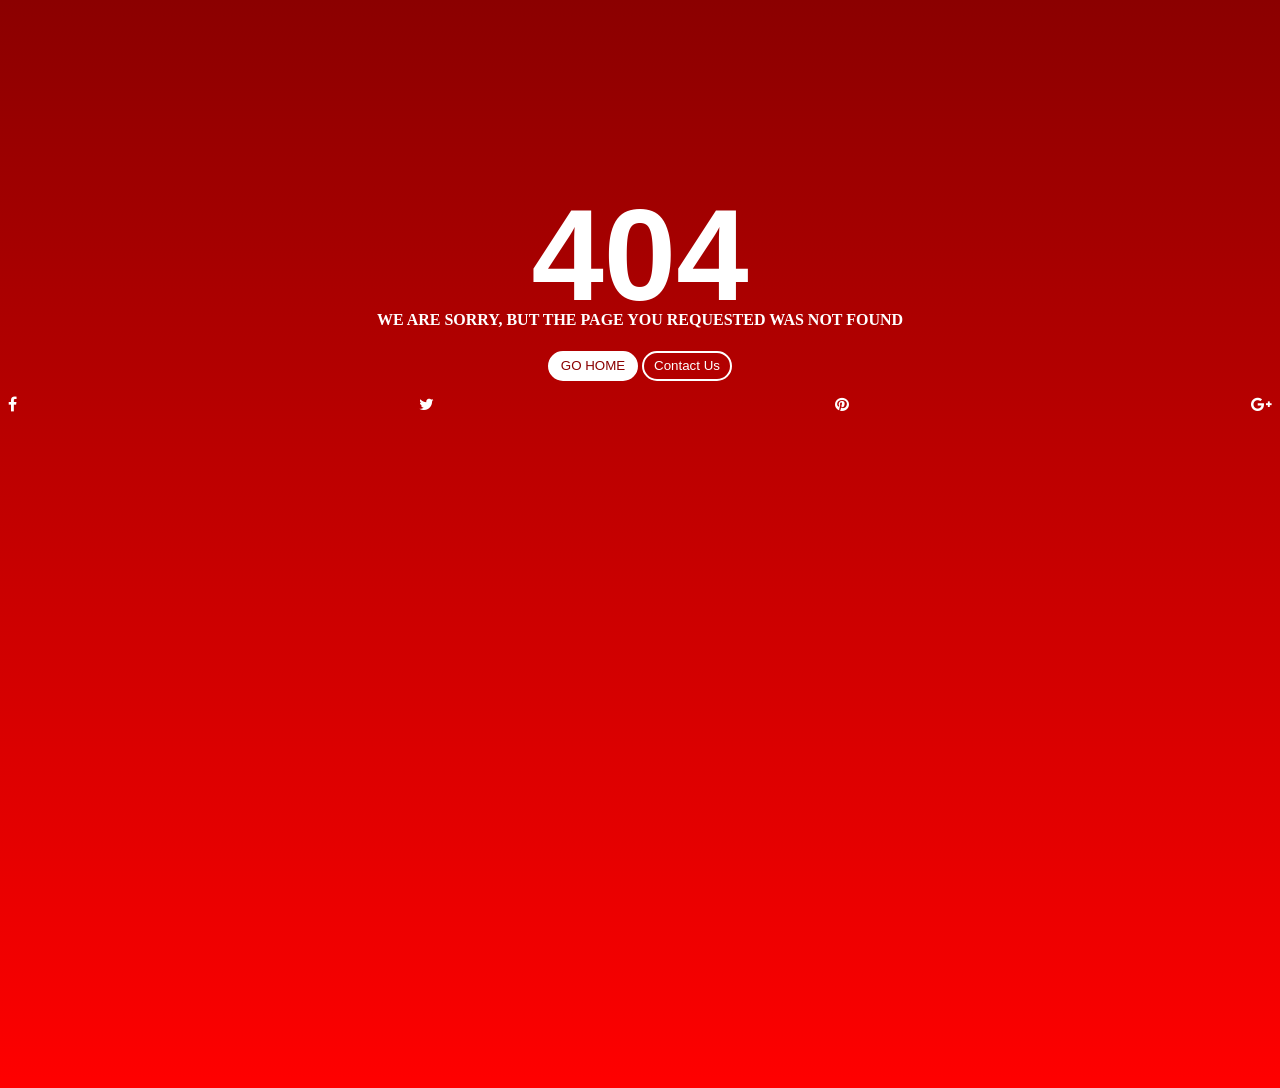
<file: Projects/Color Lib/index.html>
<!DOCTYPE html>
<html lang="en">
<head>
  <meta charset="UTF-8">
  <title>404 error</title>
  <link rel="stylesheet" href="./style.css">
  <link rel="stylesheet" href="https://cdnjs.cloudflare.com/ajax/libs/font-awesome/4.7.0/css/font-awesome.min.css">
<body>
  <div class="error">
    <h1 class="main-error-code">404</h1>
    <h4>WE ARE SORRY, BUT THE PAGE YOU REQUESTED WAS NOT FOUND</h4>
  </div>
  <div>
    <button class="buttons1">GO HOME</button>
    <button class="buttons2">Contact Us</button>
  </div>
  <div class="icons">
    <a href="https://www.facebook.com/">
      <span class="fa fa-facebook" style="color: white;"></span>
    </a>
    <a href="https://x.com/">
      <span class="fa fa-twitter" style="color: white;"></span>
    </a>
    <a href="https://www.pinterest.com/">
      <span class="fa fa-pinterest" style="color: white;"></span>
    </a>
    <a href="http://www.google.com/">
      <span class="fa fa-google-plus" style="color: white;"></span>
    </a>
  </div>
</body>
</html>
</file>
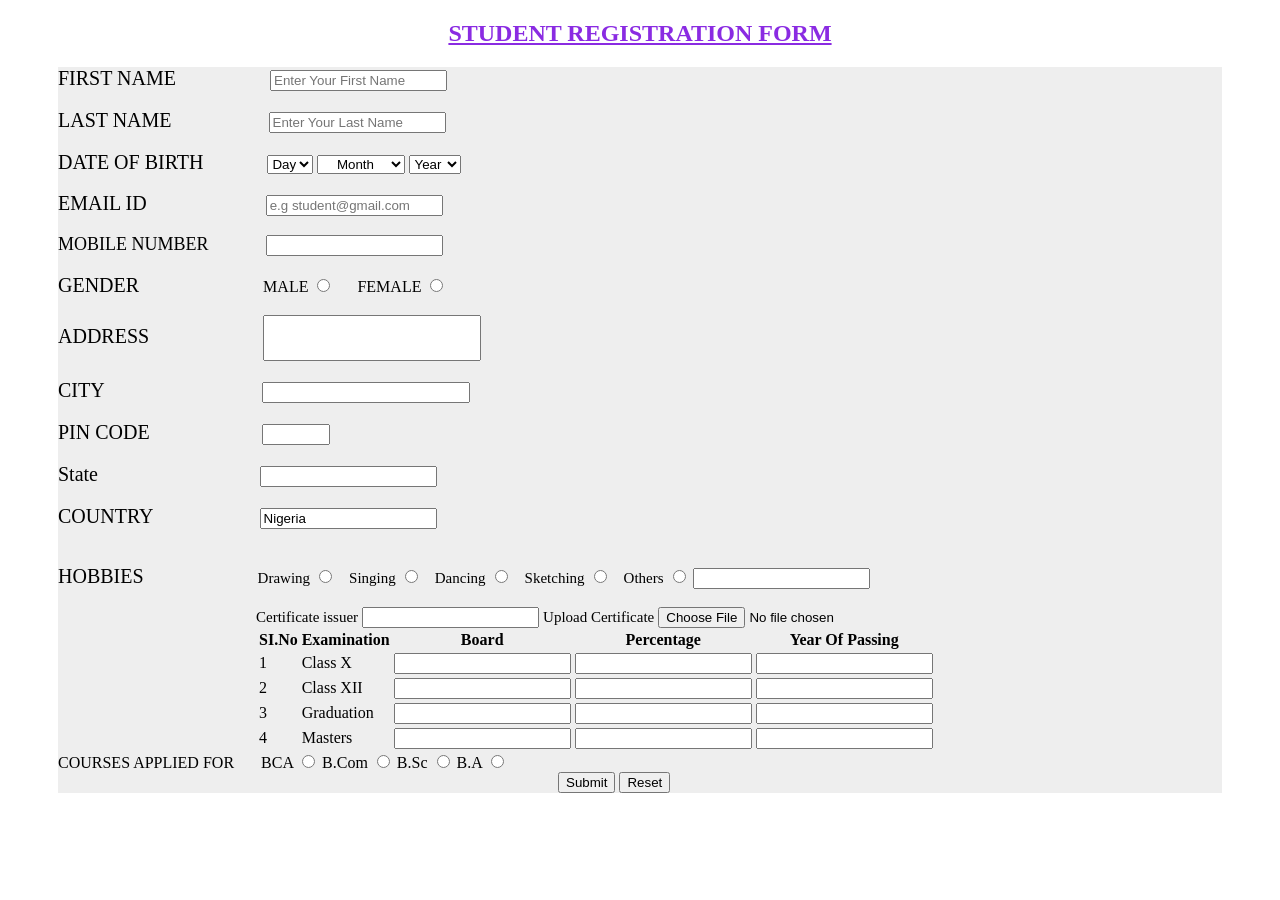
<file: Projects/Form/index.html>
<!doctype html>
<html lang="en">
  <head>
    <meta charset="UTF-8" />
    <meta name="viewport" content="width=device-width, initial-scale=1.0" />
    <title>Student Registration Form</title>
  </head>
  <body>
    <main>
      <section>
        <h1 style="text-align: center; color: blueviolet;"><u>STUDENT REGISTRATION FORM</u></h1>
        <form action="" method="" class="" style="background-color: #eeeeee; margin-left: 50px; margin-right: 50px;">
          <div>
            <!--First Name-->
            <label for="firstname" style="font-size: 20px">FIRST NAME</label>
            <input
              style="margin-left: 90px"
              type="text"
              id="firstname"
              name="firstname"
              minlength="3"
              maxlength="30"
              placeholder="Enter Your First Name"
              required
            /> <br /><br />
          </div>
          <div>
            <!--Last Name-->
            <label for="lastname" style="font-size: 20px">LAST NAME</label>
            <input
              type="text"
              minlength="3"
              maxlength="30"
              name="name"
              placeholder="Enter Your Last Name"
              required
              style="margin-left: 93px"
            /><br /><br />
          </div>
          <div>
            <label for="dateofbirth" style="font-size: 20px;">DATE OF BIRTH</label>
            <select name="Day" id="Day" style="margin-left: 60px;">
              <option value="">Day</option>
              <option value="">1</option>
              <option value="">2</option>
              <option value="">3</option>
              <option value="">4</option>
              <option value="">5</option>
              <option value="">6</option>
              <option value="">7</option>
              <option value="">8</option>
              <option value="">9</option>
              <option value="">10</option>
              <option value="">11</option>
              <option value="">12</option>
              <option value="">13</option>
              <option value="">14</option>
              <option value="">15</option>
              <option value="">16</option>
              <option value="">17</option>
              <option value="">18</option>
              <option value="">19</option>
              <option value="">20</option>
              <option value="">21</option>
              <option value="">22</option>
              <option value="">23</option>
              <option value="">24</option>
              <option value="">25</option>
              <option value="">26</option>
              <option value="">27</option>
              <option value="">28</option>
              <option value="">29</option>
              <option value="">30</option>
              <option value="">31</option>
            </select>
            <select name="Month" id="Month">
              <option value="" style="text-align: center;">Month</option>
              <option value="">January</option>
              <option value="">Febuary</option>
              <option value="">March</option>
              <option value="">April</option>
              <option value="">May</option>
              <option value="">June</option>
              <option value="">July</option>
              <option value="">August</option>
              <option value="">September</option>
              <option value="">October</option>
              <option value="">November</option>
              <option value="">December</option>
            </select>
            <select name="Year" id="Year">
              <option value="">Year</option>
              <option value="">2024</option>
              <option value="">2023</option>
              <option value="">2022</option>
              <option value="">2021</option>
              <option value="">2020</option>
              <option value="">2019</option>
              <option value="">2018</option>
              <option value="">2017</option>
              <option value="">2016</option>
              <option value="">2015</option>
              <option value="">2014</option>
              <option value="">2013</option>
              <option value="">2012</option>
              <option value="">2011</option>
              <option value="">2010</option>
              <option value="">2009</option>
              <option value="">2008</option>
              <option value="">2007</option>
              <option value="">2006</option>
              <option value="">2005</option>
              <option value="">2004</option>
              <option value="">2003</option>
            </select><br><br>
          </div>
          <div>
            <!--Email ID-->
            <label for="email" style="font-size: 20px;">EMAIL ID</label>
            <input
             type="email"
             name="email"
             placeholder="e.g student@gmail.com" required
             style="margin-left: 115px;"
             /><br /><br />
          </div>
          <div>
            <!--Mobile Number-->
            <label for="number" style="font-size: 18px;">MOBILE NUMBER</label>
            <input
             type="tel"
             name="Mobile Number"
             minlength="3"
             maxlength="10"
             style="margin-left: 53px;"
            /> <br><br>
          </div>
          <div>
            <!--Gender-->
            <label style="font-size: 20px; margin-right: 120px;">GENDER</label>
            <label for="male">MALE</label>
            <input
             type="radio"
             name="Gender"
             id="Male"
            >
            
            <label for="female" style="margin-left: 20px;">FEMALE</label>
            <input
             type="radio"
             name="Gender"
             id="Female"
            ><br><br>
          </div>
          <div>
            <!--Address-->
            <label for="Address" style="font-size: 20px;">ADDRESS</label>
            <input
             type="text"
             name="address"
             style="width: 210px; height: 40px; margin-left: 110px;"
            ><br><br>
          </div>
          <div>
            <!--City-->
            <label for="City" style="font-size: 20px;">CITY</label>
            <input
             type="text"
             name="city"
             maxlength="30"
             style="margin-left: 153px; width: 200px;"  
            ><br><br>
          </div>
          <div>
            <!--Pin Code-->
            <label for="Pin Code" style="font-size: 20px;">PIN CODE</label>
            <input
             type="tel"
             inputmode="numeric"
             pattern="[0-9]*"
             name="pin code"
             maxlength="6"
             style="margin-left: 108px; width: 60px;"
            ><br><br>
          </div>
          <div>
            <!--State-->
            <label for="state" style="font-size: 20px;">State</label>
            <input type="text"
              name="state"
              maxlength="30"
              style="margin-left: 158px;"
            ><br><br>
          </div>
          <div>
            <!--Country-->
            <label for="country" style="font-size: 20px;">COUNTRY</label>
            <input type="text"
            name="country"
            style="margin-left: 102px;" required value="Nigeria">
          </div><br><br>
          <div>
            <!--Hobbies-->
            <label for="hobbies" style="font-size: 20px;">HOBBIES</label>
            <label for="drawing" style="margin-left: 110px; font-size: 15px;">Drawing</label>
            <input type="radio" name="hobbies" id="drawing">

            <label for="singing" style="font-size: 15px; margin-left: 10px;">Singing</label>
            <input type="radio" name="hobbies" id="singing">

            <label for="dancing" style="font-size: 15px; margin-left: 10px;">Dancing</label>
            <input type="radio" name="hobbies" id="dancing">

            <label for="sketching" style="font-size: 15px; margin-left: 10px;">Sketching</label>
            <input type="radio" name="hobbies" id="sketching">

            <label for="others" style="font-size: 15px; margin-left: 10px;">Others</label>
            <input type="radio" name="hobbies" id="others">
            <input type="text" name="hobbies" id="others">
          </div><br>
          <div>
            <!--Certificate-->
            <label for="certificate issuer" style="font-size: 15px; margin-left: 198px;">Certificate issuer</label>
            <input type="text" name="certificate issuer">
            <label for="upload certificate" style="font-size: 15px;">Upload Certificate</label>
            <input type="file" id="myFile" name="filename">
          </div>
          <div>
            <table style="margin-left: 198px;">
              <tr>
                <th><label for="SI.No">SI.No</label></th>
                <th><label for="exam">Examination</label></th>
                <th><label for="board">Board</label></th>
                <th><label for="percentage">Percentage</label></th>
                <th><label for="year">Year Of Passing</label></th>
              </tr>
              <tbody>
                <tr>
                  <td>1</td>
                  <td>Class X</td>
                  <td><input type="text" for="board" name="board" id="board"></td>
                  <td><input type="number" for="percentage"></td>
                  <td><input type="number" for="year"></td>
                </tr>
                <tr>
                  <td>2</td>
                  <td>Class XII</td>
                  <td><input type="text" maxlength="10"></td>
                  <td><input type="number"></td>
                  <td><input type="number"></td>
                </tr>
                <tr>
                  <td>3</td>
                  <td>Graduation</td>
                  <td><input type="text"></td>
                  <td><input type="number"></td>
                  <td><input type="number"></td>
                </tr>
                <tr>
                  <td>4</td>
                  <td>Masters</td>
                  <td><input type="text"></td>
                  <td><input type="number"></td>
                  <td><input type="number"></td>
                </tr>
              </tbody>
            </table>
          </div>
          <div>
            <label for="course applied">COURSES APPLIED FOR</label>
            <label for="BCA" style="margin-left: 23px;">BCA</label>
            <input type="radio" for="BCA">

            <label for="B.Com">B.Com</label>
            <input type="radio" for="B.Com">

            <label for="B.Sc">B.Sc</label>
            <input type="radio" for="B.Sc">

            <label for="B.A">B.A</label>
            <input type="radio" for="B.A">
          </div>
          <div style="margin-left: 500px;">
            <input type="submit" value="Submit">
            <input type="reset" value="Reset">
          </div>
        </form>
      </section>
    </main>
  </body>
</html>
</file>
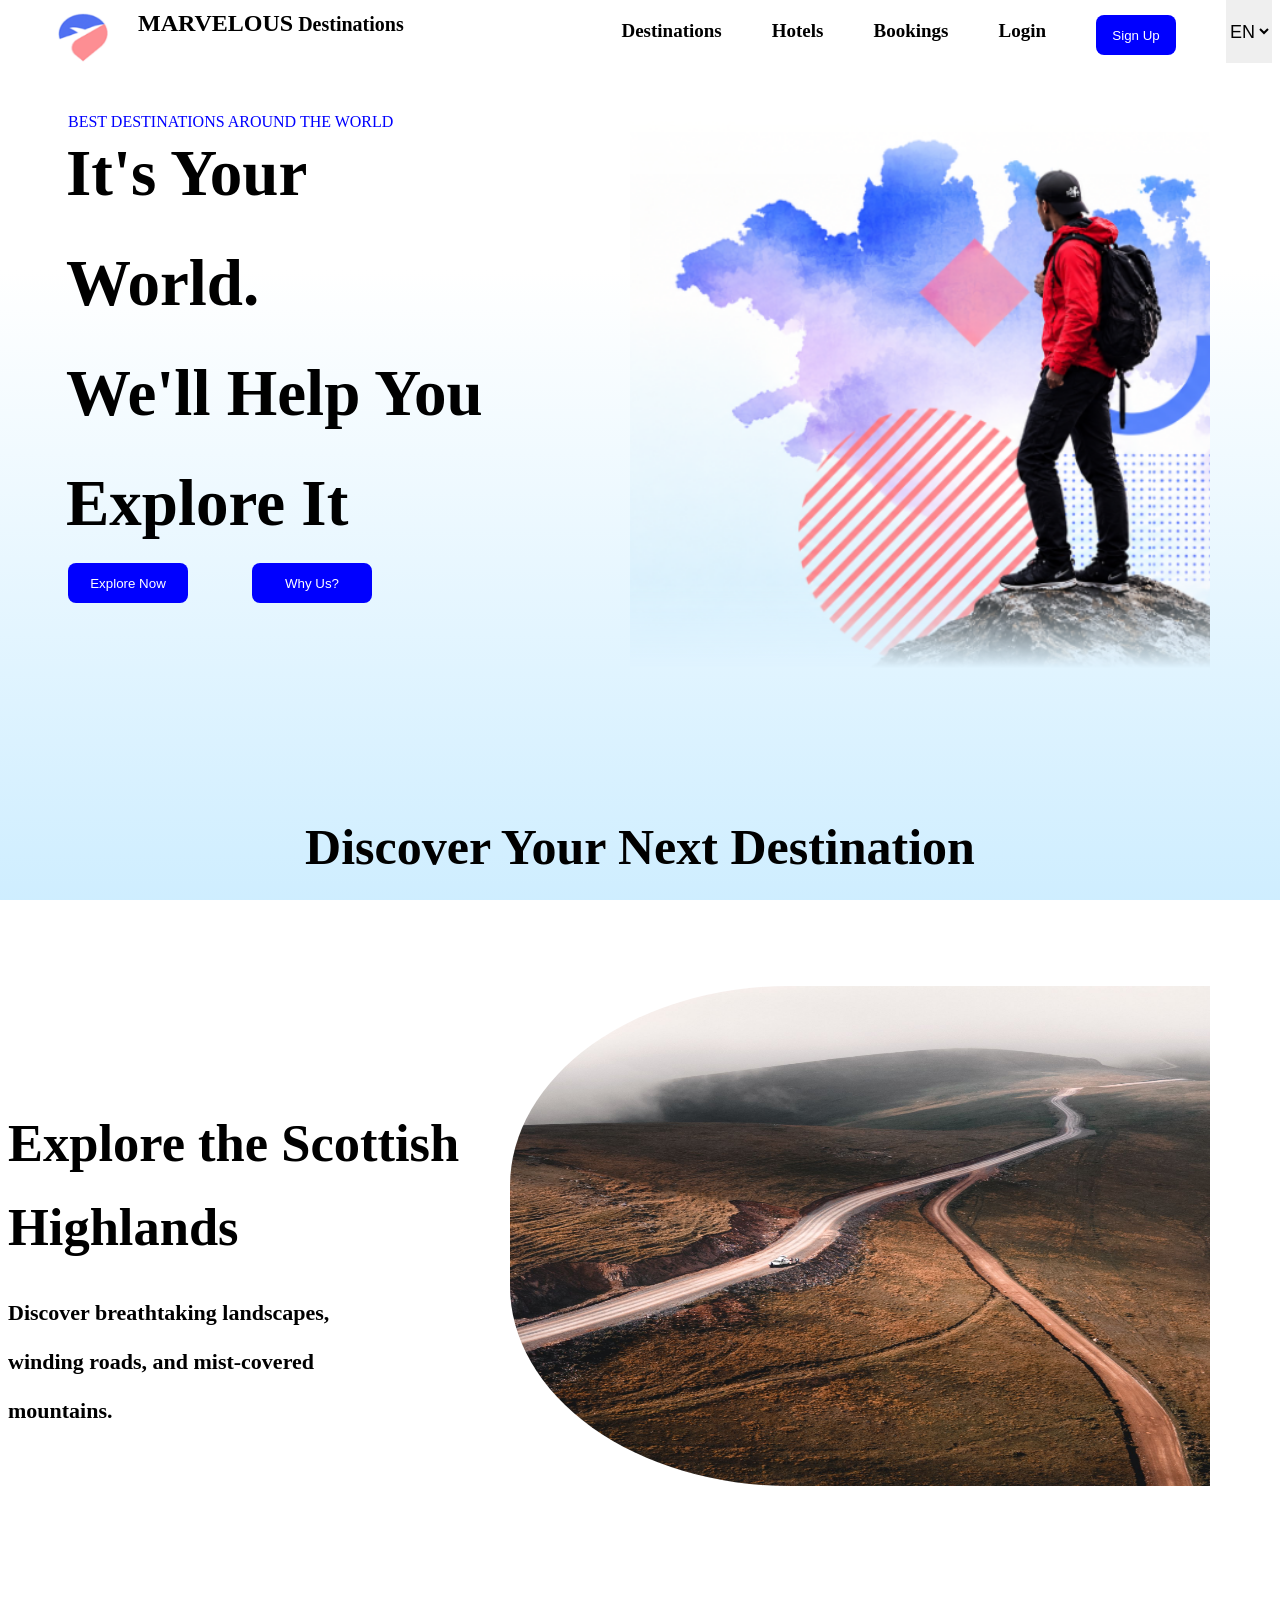
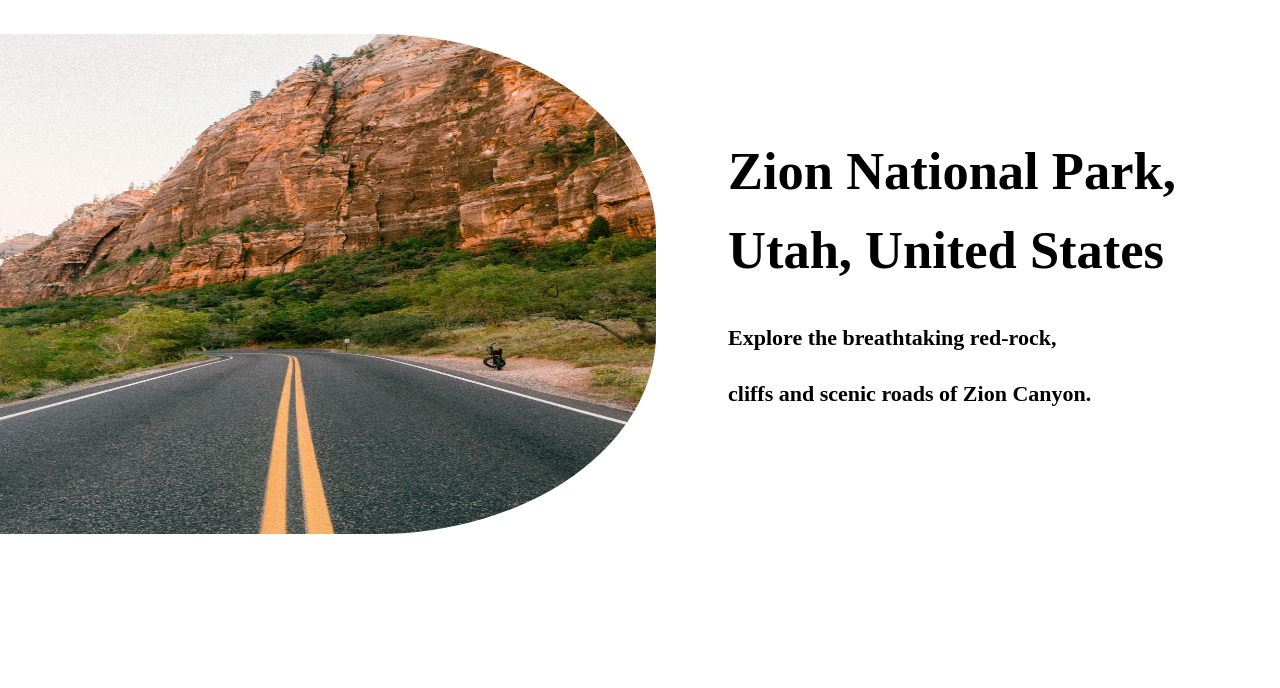
<file: Projects/Travel-website/index.html>
<!DOCTYPE html>
<html lang="en">
<head>
  <meta charset="UTF-8">
  <meta name="viewport" content="width=device-width, initial-scale=1.0">
  <title>Marvelous Destination</title>
  <link rel="stylesheet" href="./style.css">
</head>
<body>
    <!--HEADER-->
    <header>
      <section>
        <nav>
          <ul class="nav">
            <img src="logo.png" alt="logo" class="logo">
            <div class="name">
              <strong class="em">MARVELOUS</strong>
              <span>Destinations</span>
            </div>
            <div class="nav-right">
              <a href="#">Destinations</a>
              <a href="#">Hotels</a>
              <a href="#">Bookings</a>
              <a href="#">Login</a>
              <a href="dign-up.html"><button class="btn-signup">Sign Up</button></a>
              <select name="lang" id="lang">
                <a href="#"><option value="">EN</option></a>
                <option value=""><a href="fr.html">FR</a></option>
                <option value="">SP</option>
                <option value="">AR</option>
              </select>
            </div>
         </ul>
        </nav>
      </section>
    </header>
  <main>
    <section class="hero-left">
      <p class="hero-text1">BEST DESTINATIONS AROUND THE WORLD</p>
      <div class="hero-text2">  
        <p>It's Your</p>
        <p>World.</p>
        <p>We'll Help You</p>
        <p>Explore It</p>
      </div>
      <a href="#dis-info"><button class="btn-explore">Explore Now</button></a>
      <a href="why-us.html"><button class="btn-explore">Why Us?</button></a>
    </section>
    <img src="hero.png" alt="hero image" class="hero-image">
    <section class="hero-right">
      
    </section>
    <h2 class="dis" id="dis-info">Discover Your Next Destination</h2>
    <section class="places" id="explore-info">
      
      <img src="isle of skye.jpg" alt="Isle Of Skye, Scotland">
      <div class="img-text">
        <h2>Explore the Scottish</h2> 
        <h2>Highlands</h2>
      </div>
      <p>Discover breathtaking landscapes,</p> <p>winding roads, and mist-covered</p> <p> mountains.</p>
    </section>
    <section class="places2">
        <img src="zion-park.jpg" alt="Zion National Park Utah, USA">
        <div class="img-text2">
        <h2> Zion National Park,</h2> <h2>Utah, United States</h2>
        <p>  Explore the breathtaking red-rock,</p> <p>cliffs and scenic roads of Zion Canyon.</p>
      </div>
    </section>
  </main>
</body>
</html>
</file>
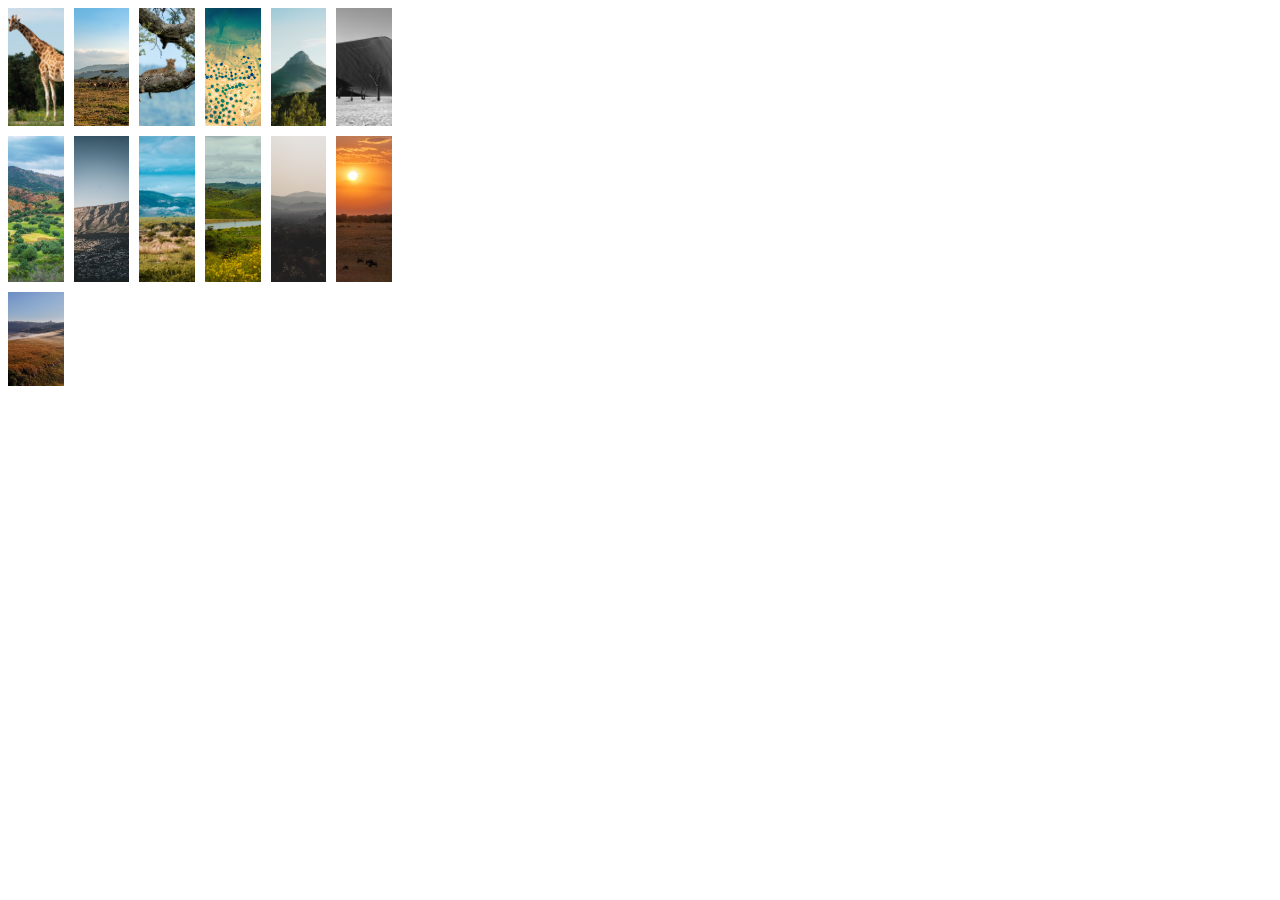
<file: Projects/Grid/grid.html>
<!DOCTYPE html>
<html lang="en">
<head>
  <meta charset="UTF-8">
  <meta name="viewport" content="width=device-width, initial-scale=1.0">
  <title>Grid</title>
  <link rel="stylesheet" href="./gridstyle.css">
<body>
  <!--<header>

        <nav>Header</nav>
      </header>
      <ul>category</ul>
      <main>Main content</main>
      <aside>Sidebar</aside>
      <footer>footer</footer>
  -->
      <div class="grid">
        <div class="item-1"><img src="square (1).jpg" alt=""></div>
        <div class="item-2"><img src="square (2).jpg" alt=""></div>
        <div class="item-3"><img src="square (3).jpg" alt=""></div>
        <div class="item-4"><img src="square (4).jpg" alt=""></div>
        <div class="item-5"><img src="square (5).jpg" alt=""></div>
        <div class="item-6"><img src="square (6).jpg" alt=""></div>
        <div class="item-7"><img src="square (7).jpg" alt=""></div>
        <div class="item-8"><img src="square(8).jpg" alt=""></div>
        <div class="item-9"><img src="vertical (1).jpg" alt=""></div>
        <div class="item-10"><img src="vertical (2).jpg" alt=""></div>
        <div class="item-11"><img src="vertical (3).jpg" alt=""></div>
        <div class="item-12"><img src="horinzontal (1).jpg" alt=""></div>
        <div class="item-13"><img src="horinzontal (2).jpg" alt=""></div>
      </div>
</body>
</html>
</file>
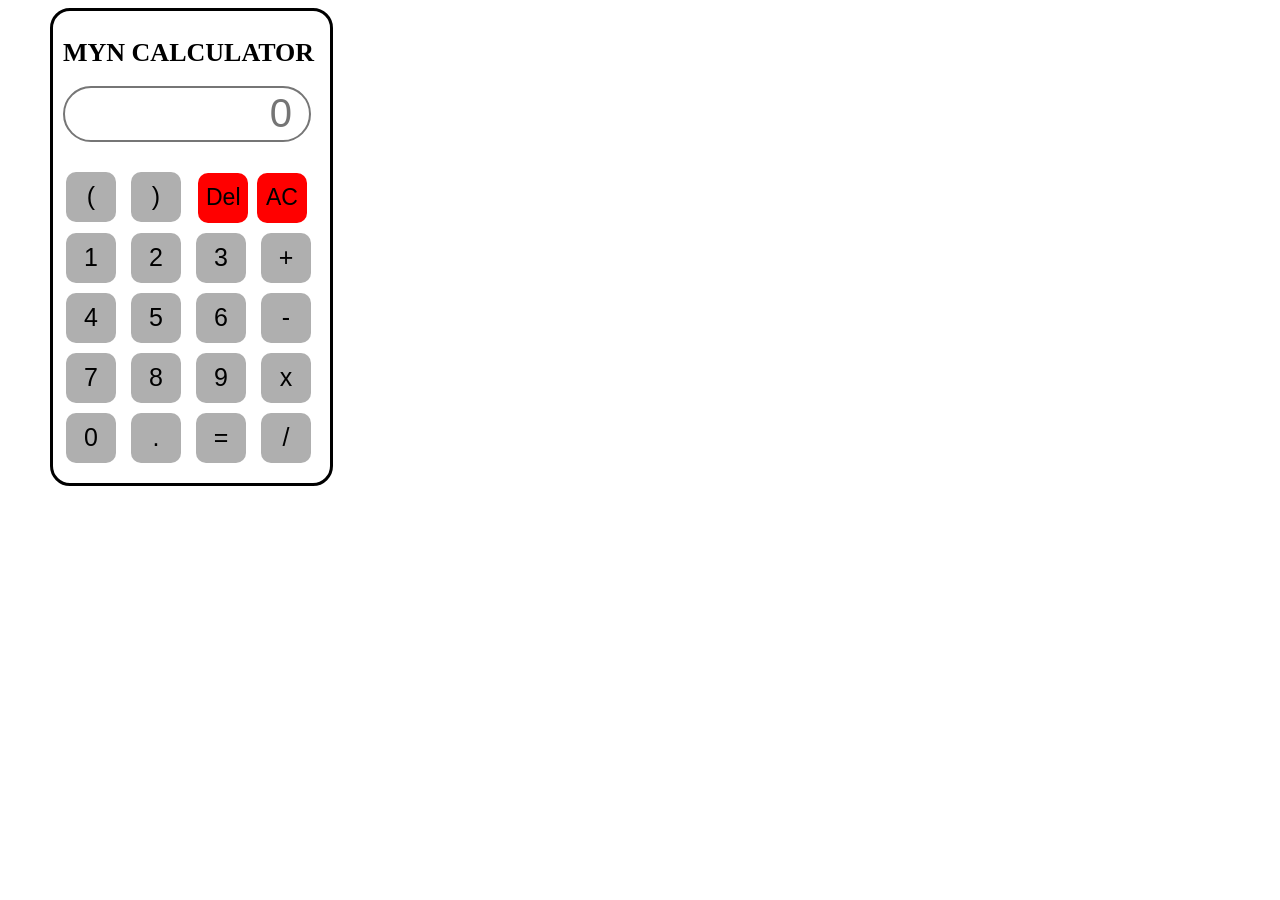
<file: Projects/Travel-website/calc.html>
<!DOCTYPE html>
<html lang="en">
<head>
  <meta charset="UTF-8">
  <meta name="viewport" content="width=device-width, initial-scale=1.0">
  <title>MYN CALCULATOR</title>
  <link rel="stylesheet" href="calc.css">
  <script src="calc.js"></script>
</head>
<body>
  <h1>MYN CALCULATOR</h1>
  <input type="number" name="screen" id="screen" readonly placeholder="0"><br>
  <button class="btn">(</button>
  <button class="btn">)</button>
  <button class="btn-e">Del</button>
  <button class="btn-e">AC</button><br>
  <button class="btn" onclick="no1()">1</button>
  <button class="btn" onclick="no2()">2</button>
  <button class="btn" onclick="no3()">3</button>
  <button class="btn" onclick="no4()">+</button><br>
  <button class="btn" onclick="no5()">4</button>
  <button class="btn" onclick="no6()">5</button>
  <button class="btn" onclick="no7()">6</button>
  <button class="btn" onclick="no8()">-</button><br>
  <button class="btn" onclick="no9()">7</button>
  <button class="btn" onclick="no10()">8</button>
  <button class="btn" onclick="no11()">9</button>
  <button class="btn" onclick="no12()">x</button><br>
  <button class="btn" onclick="no13()">0</button>
  <button class="btn" onclick="no14()">.</button>
  <button class="btn" onclick="no15()">=</button>
  <button class="btn" onclick="no16()">/</button>
</body>
</html>
</file>
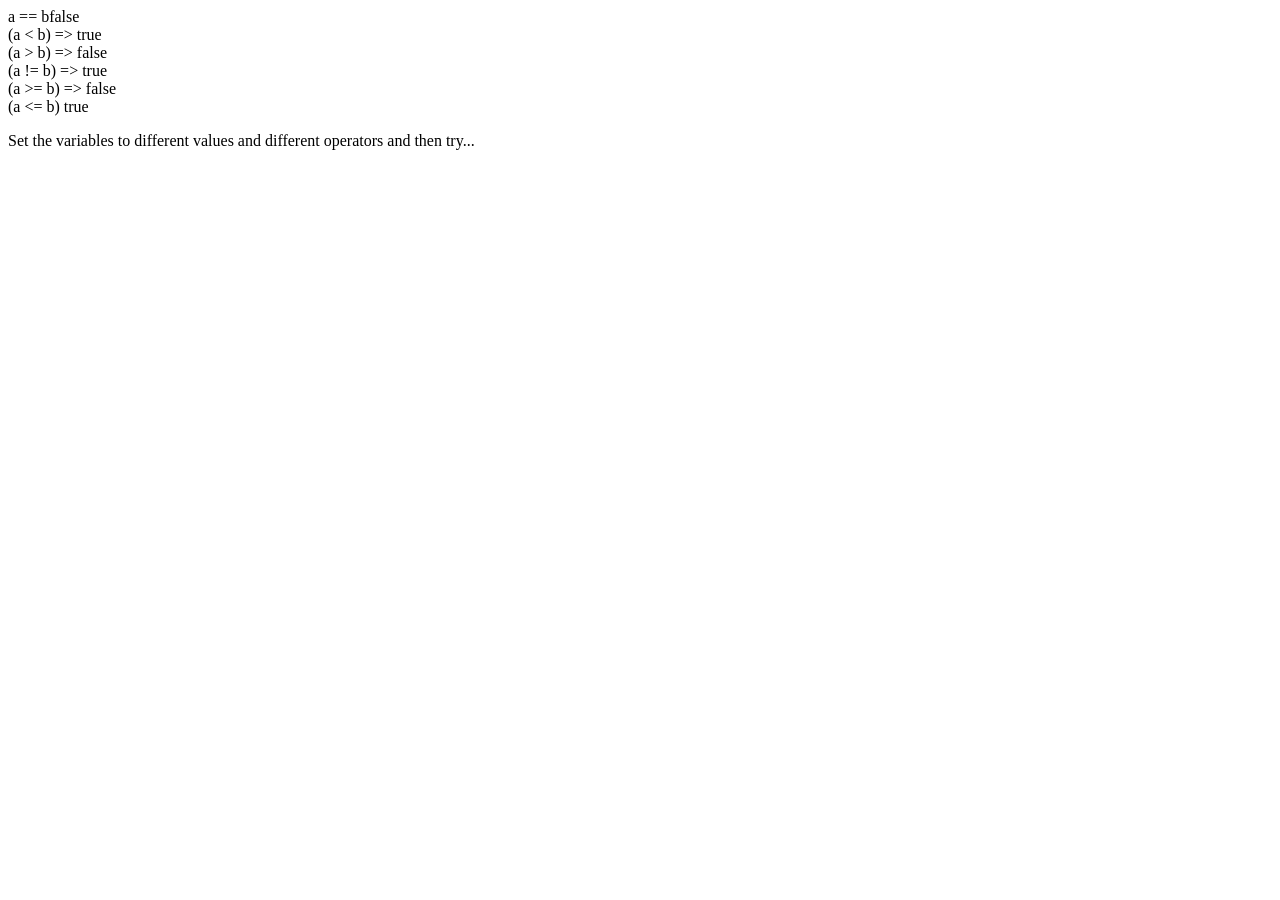
<file: Projects/Travel-website/class.html>
<!DOCTYPE html>
<html lang="en">
  <head>
    <meta charset="UTF-8">
    <meta name="viewport" content="width=device-width, initial-scale=1.0">
    <title>Document</title>
  </head>
  <body>
    <script type="text/javascript">
      var a = 10;
      var b = 20;
      var linebreak = "<br />";
      document.write("a == b");
      result = (a == b);
      document.write(result);
      document.write(linebreak);
      document.write("(a < b) => ");
      result = (a < b);
      document.write(result);
      document.write(linebreak);
      document.write("(a > b) => ");
      result = (a > b);
      document.write(result);
      document.write(linebreak);
      document.write("(a != b) => ");
      result = (a != b);
      document.write(result);
      document.write(linebreak);
      document.write("(a >= b) => ");
      result = (a >= b);
      document.write(result);
      document.write(linebreak);
      document.write("(a <= b)  ");
      result = (a <= b);
      document.write(result);
      document.write(linebreak);
    </script>
  <p>
    Set the variables to different values and different operators and then try...
  </p>
  </body>
</html>
</file>
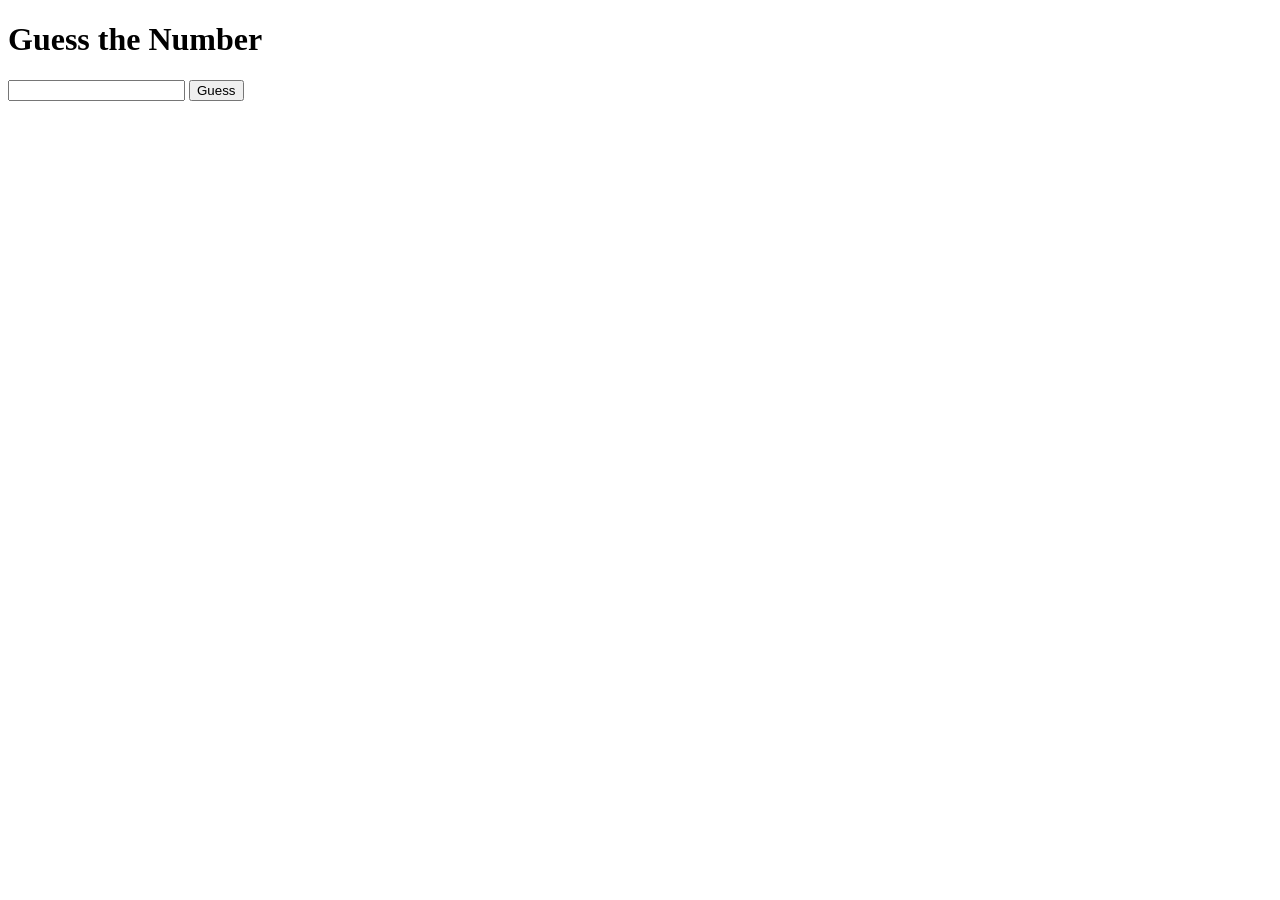
<file: Projects/Travel-website/Guess-Game.html>
<!DOCTYPE html>
<html lang="en">
  <head>
    <meta charset="UTF-8">
    <meta name="viewport" content="width=device-width, initial-scale=1.0">
    <title>Guess The Number</title>
  </head>
  <body>
    <h1>Guess the Number</h1>

    <input type="number" id="guessInput">
    <button onclick="checkGuess()">Guess</button>

    <p id="result"></p>

    <script src="guess.js"></script>
  </body>
</html>
</file>
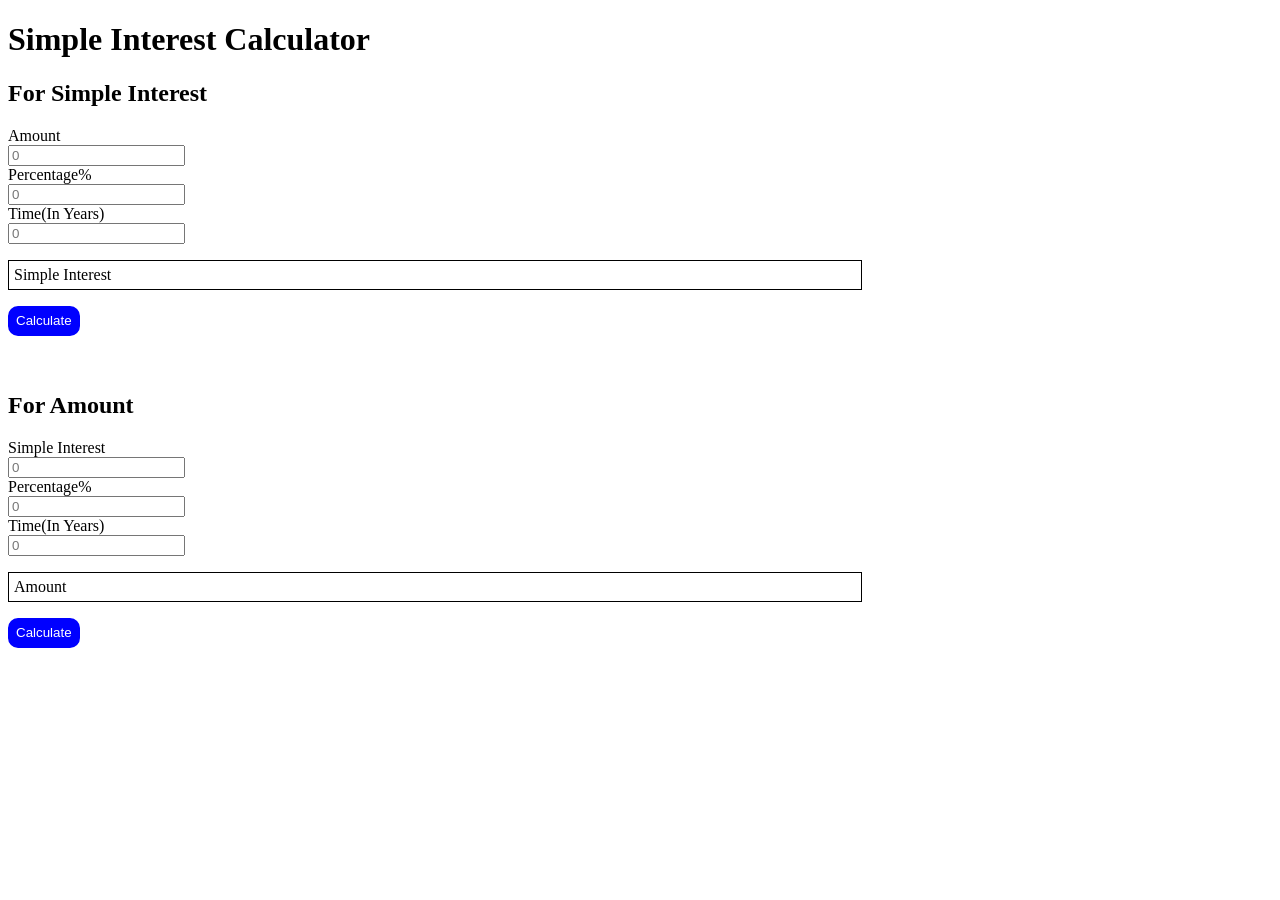
<file: Projects/Travel-website/SimpleInterest.html>
<!DOCTYPE html>
<html lang="en">
<head>
  <meta charset="UTF-8">
  <meta name="viewport" content="width=device-width, initial-scale=1.0">
  <title>Simple Interest Calculator</title>
  <link rel="stylesheet" href="si.css">
</head>
<body>
  <div class="div1">
    <h1>Simple Interest Calculator</h1>
    <h2>For Simple Interest</h2>
    <label for="principal">Amount</label><br>
    <input type="number" id="principal" placeholder="0"><br>

    <label for="rate">Percentage%</label><br>
    <input type="number" id="rate" placeholder="0"><br>

    <label for="time">Time(In Years)</label><br>
    <input type="number" id="time" placeholder="0">

    <p id="announce"></p>
    <p id="result1"  style="border-style: solid; border-width: 1px; color: black; border-color: black; padding: 5px; margin-right: 410px;" >Simple Interest</p>
    <button onclick="simpleInterest()" class="btn">Calculate</button>
  </div><br><br>
  <div class="div2">
    <h2>For Amount</h2>
    <label for="si2">Simple Interest</label><br>
    <input type="number" id="si2" placeholder="0"><br>

    <label for="rate2">Percentage%</label><br>
    <input type="number" id="rate2" placeholder="0"><br>

    <label for="time2">Time(In Years)</label><br>
    <input type="number" id="time2" placeholder="0">

    <p id="announce"></p>
    <p id="result2"  style="border-style: solid; border-width: 1px; color: black; border-color: black; padding: 5px; margin-right: 410px;" >Amount</p>
    <button onclick="amount()" class="btn">Calculate</button>
  </div>
  <script src="si.js"></script>
</body>
</html>
</file>
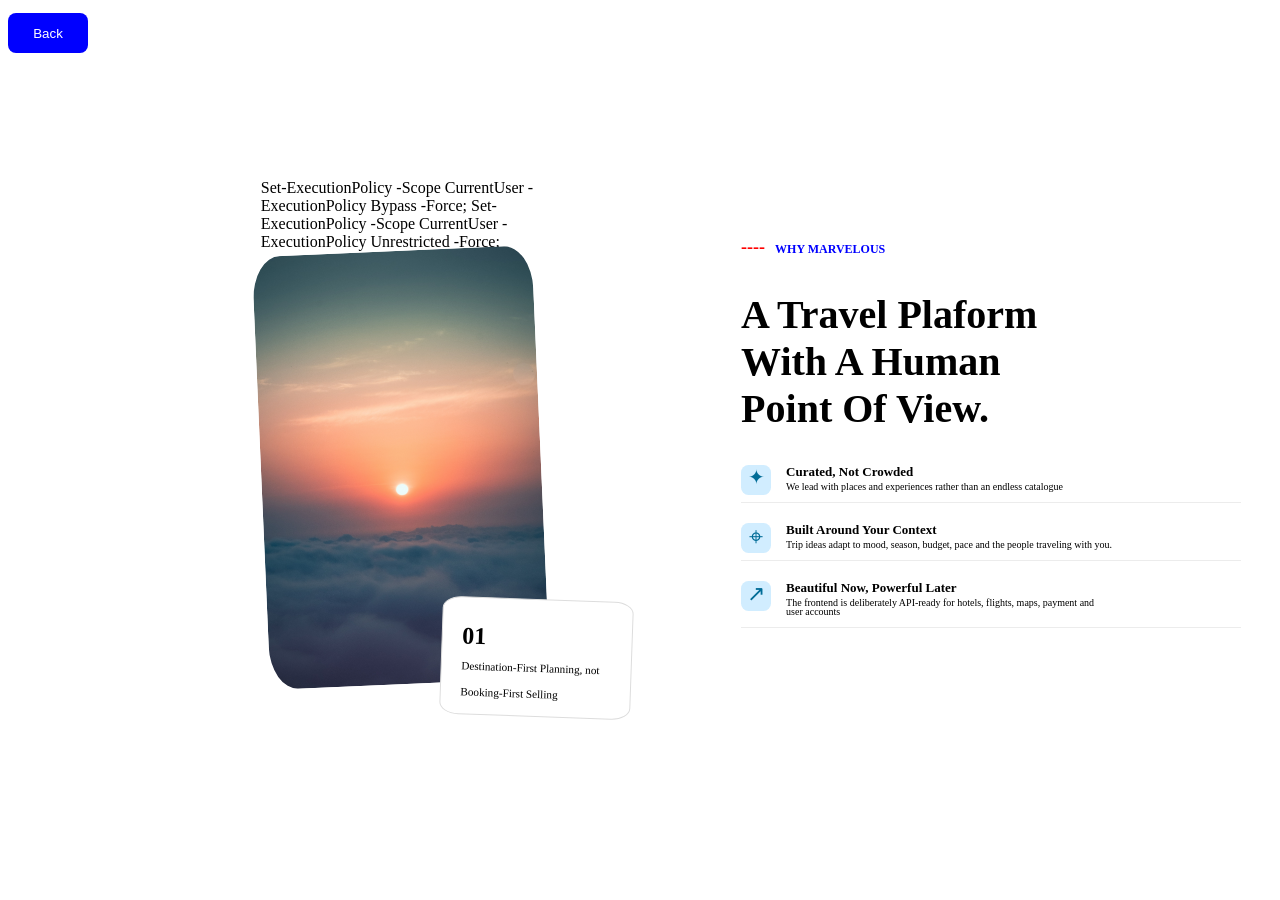
<file: Projects/Travel-website/why-us.html>
<!DOCTYPE html>
<html lang="en">
<head>
  <meta charset="UTF-8">
  <meta name="viewport" content="width=device-width, initial-scale=1.0">
  <title>Why Us</title>
  <link rel="stylesheet" href="./why-us.css">
</head>
<body>
  <a href="index.html"><button class="btn-signup">Back</button></a>
  <section id="hero-left">Set-ExecutionPolicy -Scope CurrentUser -ExecutionPolicy Bypass -Force;

Set-ExecutionPolicy -Scope CurrentUser -ExecutionPolicy Unrestricted -Force;
    <img src="sunrise-vertical.jpg" alt="">
    <div class="caption">
      <h2>01</h2>
      <p>Destination-First Planning, not</p><br>
      <p>Booking-First Selling</p>
    </div>
  </section>
  <section id="hero-right">
    <small><div class="dot">----</div>WHY MARVELOUS</small>
    <h1>A Travel Plaform <br> With A Human <br> Point Of View.</h1>
    <div class="reasons">
      <div class="i-first">✦</div>
      <div>
        <p class="up">Curated, Not Crowded</p><br>
        <p class="down">We lead with places and experiences rather than an endless catalogue</p>
      </div>
    </div>
    <div class="reasons">
      <div class="i-second">⌖</div><div><p class="up">Built Around Your Context</p><br><p class="down">Trip ideas adapt to mood, season, budget, pace and the people traveling with you.</p></div></div>
    <div class="reasons"><div class="i-last">↗</div><div><p class="up">Beautiful Now, Powerful Later</p><br><p class="down">The frontend is deliberately API-ready for hotels, flights, maps, payment and</p><br> <p class="down"> user accounts</p></div></div>
  </section>
</body>
</html>
</file>
<file: Projects/Color Lib/style.css>
body{
  background:linear-gradient(to bottom, darkred, red);
  text-align: center;
  place-items: center;
  color: white;
  margin-top: 180px;
  background-size: 100px;
  min-height: 100vh;
}
.main-error-code{
  font-weight: bolder;
  font-size: 130px;
  margin-bottom: -40px;
  font-family: Arial, Helvetica, sans-serif;
}
.icons{
  display: flex;
  justify-content: space-between;
  gap: 50px;
  text-decoration: none;
  margin-top: 15px;
}
.buttons1{
  box-shadow: none;
  background-color: white;
  border-style: solid;
  border-width: 2px;
  border-color: white; 
  width: 90px; 
  height: 30px; 
  border-radius: 45px; 
  color: darkred;
  cursor: pointer;
}
.buttons2{
  box-shadow: none;
  background-color: transparent;
  border-style: solid;
  border-width: 2px;
  border-color: white;
  color: white;
  width: 90px;
  height: 30px;
  border-radius: 45px;
  cursor: pointer;
}
</file>
<file: Projects/Travel-website/style.css>
.nav{
  display: flex;
  gap: 70px;
  background-color: transparent;
  font-size: 19px;
  font-weight: bold;
  margin-top: 20px;
}

.nav-right{
  display: flex;
  margin-left: auto;
  gap: 50px;
}

a{
  text-decoration: none;
  color: black;
}
.name{
  font-size: 20px;
  margin-left: 30px;
  padding: 10px;
  margin-top: -20px;
}

.em{
  font-size: larger;
  font-family: Arial Narrow Bold;
}

.nav a{
  position: relative;
}

.nav a::after{
  content: '';
  position: absolute;
  left: 0;
  bottom: 15px;
  width: 0;
  height: 2px;
  background-color: blue;
  transition: width 0.3s ease;
}

.nav a:hover::after{
  width: 100%;
}

.btn-signup{
  background-color: blue;
  color: white;
  border-color: transparent;
  height: 40px;
  width: 80px;
  border-radius: 8px;
  margin-top: -5px;
}

.logo{
  margin-left: 10px;
  margin-right: -80px;
  margin-top: -7px;
  height: 50px;
  width: 50px;
}

button{
  border-style: solid;
}

body{
  background: linear-gradient(to bottom,rgba(255, 255, 255, 0.701) 30%, rgba(205, 237, 255, 0.963) 100%);
  background-attachment: fixed;
}

.hero-image{
  margin-left: 622px;
  margin-right: auto;
  margin-top: -492px;
  width: 100%;
  height: 100%;
  width: 580px;
  object-fit: cover;
  display: flex;
  flex: 1;
  /*making the img bottom transparent and blend in*/
  -webkit-mask-image: linear-gradient(to bottom, transparent, black 15%, black 85%, transparent);
  mask-image: linear-gradient(to bottom, transparent, black 15%, black 85%, transparent);
  transition: transform 0.6s ease;
}

.hero-image:hover{
transform: scale(1.12);
}

#lang{
  border-style: solid; 
  border-width: 2px; 
  border: none;
  font-size: 18px;
  margin-top: -20px;
}

.hero-text1{
  margin-top: 50px;
  margin-left: 60px;
  color: blue;
  margin-bottom: -60px;
  font-size: 16px;
}

.hero-text2{
  margin-left: 58px;
  font-size: 65px;
  font-family: Arial Narrow Bold;
  margin-bottom: 2px;
  font-weight: bolder;
}

.btn-explore{
  background-color: blue;
  color: white;
  border-color: transparent;
  height: 40px;
  width: 120px;
  border-radius: 8px;
  margin-top: 50px;
  cursor: pointer;
  margin-left: 60px;
}

.hero-text2 p{
  margin-bottom: -30px;
}

.places img{
  margin-top: 130px;
  margin-left: 502px;
  margin-bottom: 150px;
  height: 500px;
  width: 700px;
  border-top-left-radius: 40%;
  border-bottom-left-radius: 40%;
  transition: transform 0.6s ease;
}

.places:hover img{
  transform: scale(1.1);
}

.dis{
  margin-top: 150px;
  text-align: center;
  font-size: 50px;
}
.img-text{
  margin-top: -570px;
  font-weight: bolder;
  font-size: 35px;
}

h2{
  margin-bottom: -20px;
}

.places p{
  font-size: 22px;
  font-weight: bold;
  margin-top: 63px;
  margin-bottom: -40px;
}

.places2 img{
  margin-top: 250px;
  margin-left: -52px;
  margin-bottom: 150px;
  height: 500px;
  width: 700px;
  border-top-right-radius: 40%;
  border-bottom-right-radius: 40%;
  transition: transform 0.6s ease;
}

.places2:hover img{
  transform: scale(1.1);
}

.img-text2{
  margin-left: 720px;
  margin-top: -590px;
  font-weight: bolder;
  font-size: 35px;
}

.places2 h2{
  margin-bottom: -25px;
}
.places2 p{
  font-size: 22px;
  font-weight: bold;
  margin-top: 70px;
  margin-bottom: -40px;
}


@media(max-width: 768px) {
 
  .nav{
    background-color: transparent;
    font-size: 13px;
    font-weight: bolder;
    margin-top: 20px;
    flex-wrap: wrap;
  }

  .nav-right{
    display: flex;
    margin-right: 80px;
    margin-top: -20px;
    margin-left: -45px;
    font-size: 11px;
    gap: 15px;
    font-weight: bold;
  }

  a{
    text-decoration: none;
    color: black;
  }

  .name{
    font-size: 15px;
    margin-left: -5px;
    padding: 10px;
    margin-top: 2px;
    margin-bottom: -25px;
  }

  .em{
    font-weight: bolder;
    font-size: larger;
    font-family: Arial Narrow Bold;
  }

  .nav a{
    position: relative;
  }

  .nav a::after{
    content: '';
    position: absolute;
    left: 0;
    bottom: 25px;
    width: 0;
    height: 2px;
    background-color: blue;
    transition: width 0.3s ease;
  }

  .nav a:hover::after{
    width: 100%;
  }

  .btn-signup{
    background-color: blue;
    color: white;
    border-color: transparent;
    font-size: 8px;
    font-weight: bolder;
    height: 25px;
    width: 50px;
    border-radius: 8px;
    margin-top: -10px;
    cursor: pointer;
    margin-left: 5px;
  }

  .logo{
    margin-left: -45px;
    margin-right: -70px;
    margin-top: 5px;
    margin-bottom: -20px;
    height: 40px;
    width: 40px;
  }

  button{
    border-style: solid;
  }

  .lang{
    background-color: transparent;
    border-style: solid; 
    border-width: 2px; 
    border: none;
    font-size: 10px;
    font-weight: bold;
    margin-top: -10px;
  }

  body{
    background: linear-gradient(to bottom,rgba(255, 255, 255, 0.701) 30%, rgba(205, 237, 255, 0.963) 100%);
    background-attachment: fixed;
  }
  .hero-image{
    margin-left: 205px;
    position: relative;
    margin-right: auto;
    margin-top: -182px;
    height: 100%;
    width: 143px;
    height: 170px;
    object-fit: cover;
    display: flex;
    flex: 1;
    /*making the img bottom transparent and blend in*/
    -webkit-mask-image: linear-gradient(to bottom, transparent, black 15%, black 85%, transparent);
    mask-image: linear-gradient(to bottom, transparent, black 15%, black 85%, transparent);
    z-index: 1;
  }

  .hero-text1{
    margin-top: 50px;
    margin-left: 10px;
    color: blue;
    margin-bottom: 20px;
    font-size: 8px;
  }

  .hero-text2{
    position: relative;
    margin-left: 10px;
    font-size: 25px;
    font-family: Arial Narrow Bold;
    margin-bottom: 1px;
    margin-top: -20px;
    font-weight: bolder;
    z-index: 2;
  }

  .hero-text2 p{
    margin-bottom: -10px;
  }

  .btn-explore{
    background-color: blue;
    color: white;
    border-color: transparent;
    height: 30px;
    width: 80px;
    border-radius: 8px;
    font-size: 10px;
    margin-top: 30px;
    cursor: pointer;
    margin-left: 20px;
  }


  .places img{
    margin-top: 130px;
    margin-left: 160px;
    margin-bottom: 150px;
    height: 200px;
    width: 190px;
    border-top-left-radius: 40%;
    border-bottom-left-radius: 40%;
  }

  .img-text{
    margin-top: -320px;
    font-weight: bolder;
    font-size: 10px;
  }

  .places{
    margin-top: -70px;
  }

  h2{
    margin-bottom: -10px;
  }

  .places p{
    font-size: 8px;
    font-weight: bold;
    margin-top: 30px;
    margin-bottom: -25px;
  }

  .places2 img{
    margin-top: 150px;
    margin-left: -52px;
    margin-bottom: 150px;
    height: 200px;
    width: 215px;
    border-top-right-radius: 40%;
    border-bottom-right-radius: 40%;
  }

  .img-text2{
    margin-left: 190px;
    margin-top: -335px;
    font-weight: bolder;
    font-size: 10px;
  }

  .places2 h2{
    margin-bottom: 20px;
  }
  .places2 p{
    font-size: 8px;
    font-weight: bold;
    margin-top: 25px;
    margin-bottom: -10px;
  }
  .dis{
    margin-top: 90px;
    font-size: 20px;
    margin-left: 25px;
    text-align: left;
  }
}
</file>
<file: Projects/Grid/gridstyle.css>
.grid{
  width: 30vw;
  height: 50vh;
  margin: 0;
  display: grid;
  /* grid-template-columns: repeat(6, 1fr); */
  /*grid-template-columns: [main-start] 1fr [content-sta;*/
  /*grid-template-columns: repeat(4, 1fr);*/ 
  /* or grid-template-columns: 1fr 1fr 1fr 1fr can also be used*/
  grid-template-areas: 
    "area-a area-a area-i area-b area-l area-l"
    "area-a area-a area-i area-j area-c area-d"
    "area-m area-m area-k area-j area-h area-h"
    "area-e area-f area-k area-g area-h area-h"
  ;
  grid-template-rows: auto;
  gap: 10px;
}
img{
  width: 100%;
  height: 100%;
  object-fit: cover;
  display: block;
}

.item_1{  grid-area: area-a;}
.item_2{ grid-area: area-b; }
.item_3{ grid-area: area-c; }
.item_4{ grid-area: area-d; }
.item_5{ grid-area: area-e; }
.item_6{ grid-area: area-f; }
.item_7{ grid-area: area-g; }
.item_8{ grid-area: area-h; }
.item_9{ grid-area: area-i; }
.item_10{ grid-area: area-j; }
.item_11{ grid-area: area-k; }
.item_12{ grid-area: area-l; }
.item_13{ grid-area: area-m; }
</file>
<file: Projects/Travel-website/calc.css>
body{
  border-style: solid;
  margin-left: 50px;
  padding: 10px;
  width: 257px;
  border-radius: 20px;
}

body h1{
  font-size: 26px;
}
#screen{
  height: 50px;
  width: 240px;
  margin-bottom: 30px;
  border-radius: 30px;
  border-style: solid;
  font-size: 40px;
  text-align: right;
}

.btn{
  background-color: rgb(175, 175, 175);
  height: 50px;
  width: 50px;
  margin-left: 3px;
  margin-bottom: 10px;
  border-style: solid;
  border-color: transparent;
  border-radius: 10px;
  font-size: 25px;
  margin-right: 8px;
}

.btn-e{
  background-color: red;
  height: 50px;
  width: 50px;
  font-size: 23px;
  margin-bottom: 10px;
  border-style: solid;
  border-color: transparent;
  border-radius: 10px;
  margin-left: 5px;
}
</file>
<file: Projects/Travel-website/si.css>
.btn{
  background-color: blue;
  color: white;
  border-color: blue;
  border-style: solid;
  border-radius: 10px;
  height: 30px;
}
.div1{
  display: block;
}
</file>
<file: Projects/Travel-website/why-us.css>
#hero-left{
  position: relative;
  width: 280px;
  margin-top: 10%;
  margin-left: 20%;
}

.btn-signup{
  background-color: blue;
  color: white;
  border-color: transparent;
  height: 40px;
  width: 80px;
  border-radius: 8px;
  margin-top: 5px;
}

a{
  text-decoration: none;
}

#hero-left img{
  width: 100%;
  height: 100%;
  display: block;
  object-fit: cover;
  border-radius: 10%;
  transform: rotate(-2.5deg);
  transition: transform 0.6s ease;
}


#hero-left:hover img{
  transform: scale(1.12);
}

.caption p{
  margin-top: -15px;
  font-size: 0.7rem;
}

.caption h2{
  margin-top: 5px;
  margin-bottom: 25px;
}

.caption{
  position: absolute;
  background-color: #ffffff;
  border-radius: 10%;
  padding: 7%;
  width: 150px;
  height: 77px;
  margin-top: -85px;
  margin-left: 180px;
  border-width: 1px;
  border-color: #dddddd;
  border-style: solid;
  transform: rotate(2deg);
  transition: transform 0.6s ease;
}

.caption:hover{
  transform: scale(1.12);
}

#hero-right{
  margin-top: -35%;
  margin-left: 58%;
  width: 500px;
}

#hero-right small{
  display: flex;
  gap: 10px;
  font-size: 12px;
  font-weight: bold;
  color: blue;
  margin-top: -50px;
}

.dot{
  color: red;
  font-size: 18px;
  font-weight: bolder;
  margin-top: -5px;
}

#hero-right h1{
  font-size: 40px;
}

.reasons{
  display: flex;
  gap: 15px;
  border-width: 1.5px;
  border-color: rgb(236, 236, 236);
  border-style: solid;
  border-top: 0px;
  border-left: 0px;
  border-right: 0px;
  margin-bottom: 20px;
}

.up{
  font-size: 13px;
  font-weight: bold;
  margin-top: -1px;
}

.down{
  font-size: 10px;
  margin-top: -30px;
}

.i-first{
  background-color: rgb(209, 237, 255);
  width: 30px;
  height: 30px;
  text-align: center;
  font-size: 20px;
  border-radius: 25%;
  color: rgb(0, 108, 151);}
  
  .i-second{
  background-color: rgb(209, 237, 255);
  width: 30px;
  height: 30px;
  text-align: center;
  font-size: 25px;
  border-radius: 25%;
  color: rgb(0, 108, 151);
}

.i-last{
  background-color: rgb(209, 237, 255);
  width: 30px;
  height: 30px;
  text-align: center;
  font-size: 22px;
  border-radius: 25%;
  color: rgb(0, 108, 151);
}

@media (max-width: 768px) {
  #hero-left{
  position: relative;
  width: 250px;
  margin-top: 10%;
  margin-left: 5%;
}

a{
  text-decoration: none;
  color: blue;
}

#hero-left img{
  width: 100%;
  border-radius: 10%;
  transform: rotate(-2.5deg);
}


.caption p{
  margin-top: -15px;
  font-size: 0.6rem;
}

.caption h2{
  margin-top: 5px;
  margin-bottom: 25px;
}

  .btn-signup{
    background-color: blue;
    color: white;
    border-color: transparent;
    font-size: 10px;
    font-weight: bolder;
    height: 30px;
    width: 60px;
    border-radius: 8px;
    margin-top: -10px;
    cursor: pointer;
    margin-left: 5px;
  }
.caption{
  position: absolute;
  background-color: #ffffff;
  border-radius: 10%;
  padding: 7%;
  width: 130px;
  height: 77px;
  margin-top: -85px;
  margin-left: 170px;
  border-width: 1px;
  border-color: #dddddd;
  border-style: solid;
  transform: rotate(2deg);
}

#hero-right{
  margin-top: 20%;
  margin-left: 3%;
  width: 400px;
}

#hero-right small{
  display: flex;
  gap: 10px;
  font-size: 10px;
  font-weight: bold;
  color: blue;
  margin-top: -50px;
}

.dot{
  color: red;
  font-size: 15px;
  font-weight: bolder;
  margin-top: -5px;
}

#hero-right h1{
  font-size: 28px;
}

.reasons{
  display: flex;
  gap: 15px;
  border-width: 1.5px;
  border-color: rgb(236, 236, 236);
  border-style: solid;
  border-top: 0px;
  border-left: 0px;
  border-right: 0px;
  margin-bottom: 20px;
  width: 300px;
}

.up{
  font-size: 10px;
  font-weight: bold;
  margin-top: -1px;
}

.down{
  font-size: 8px;
  margin-top: -30px;
  margin-bottom: 10px;
}

.i-first{
  background-color: rgb(209, 237, 255);
  width: 33px;
  height: 30px;
  text-align: center;
  font-size: 20px;
  border-radius: 25%;
  color: rgb(0, 108, 151);}
  
  .i-second{
  background-color: rgb(209, 237, 255);
  width: 33px;
  height: 30px;
  text-align: center;
  font-size: 25px;
  border-radius: 25%;
  color: rgb(0, 108, 151);
}

.i-last{
  background-color: rgb(209, 237, 255);
  width: 33px;
  height: 30px;
  text-align: center;
  font-size: 20px;
  border-radius: 25%;
  color: rgb(0, 108, 151);
}
}
</file>
